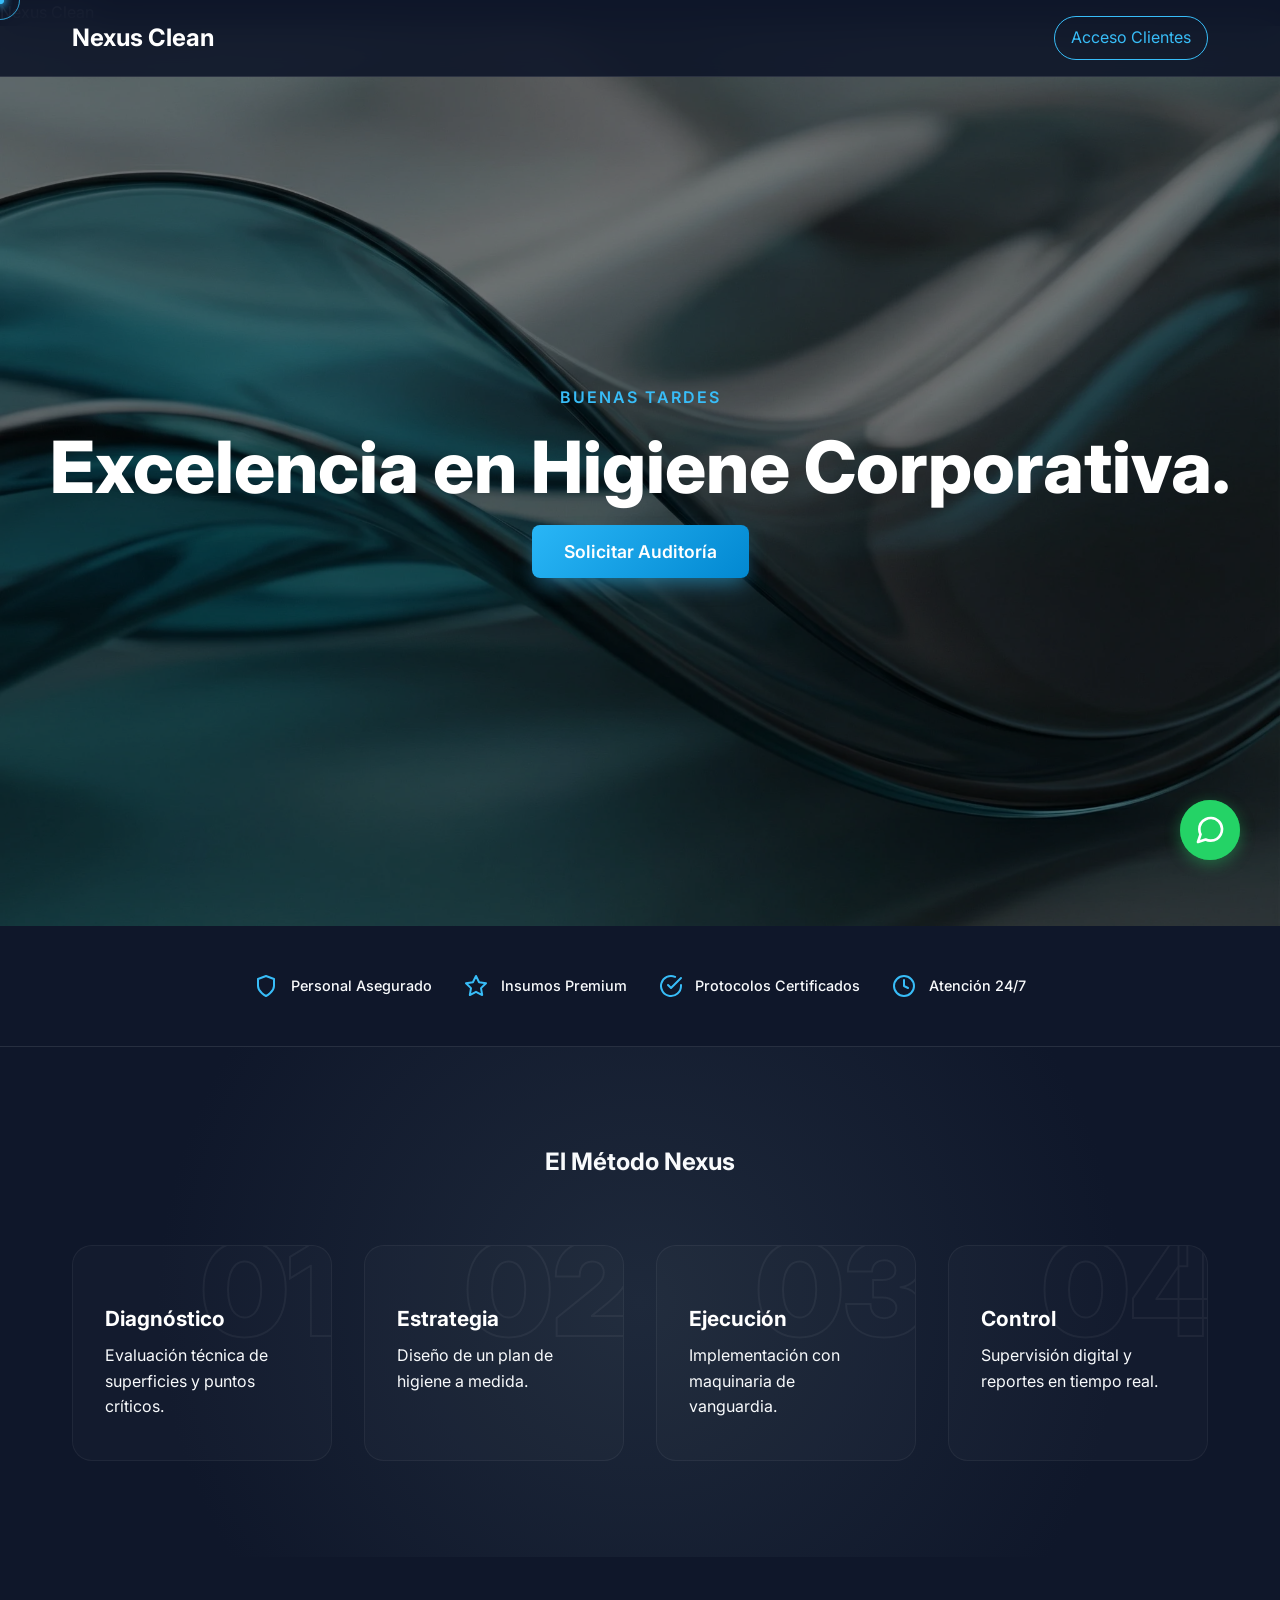
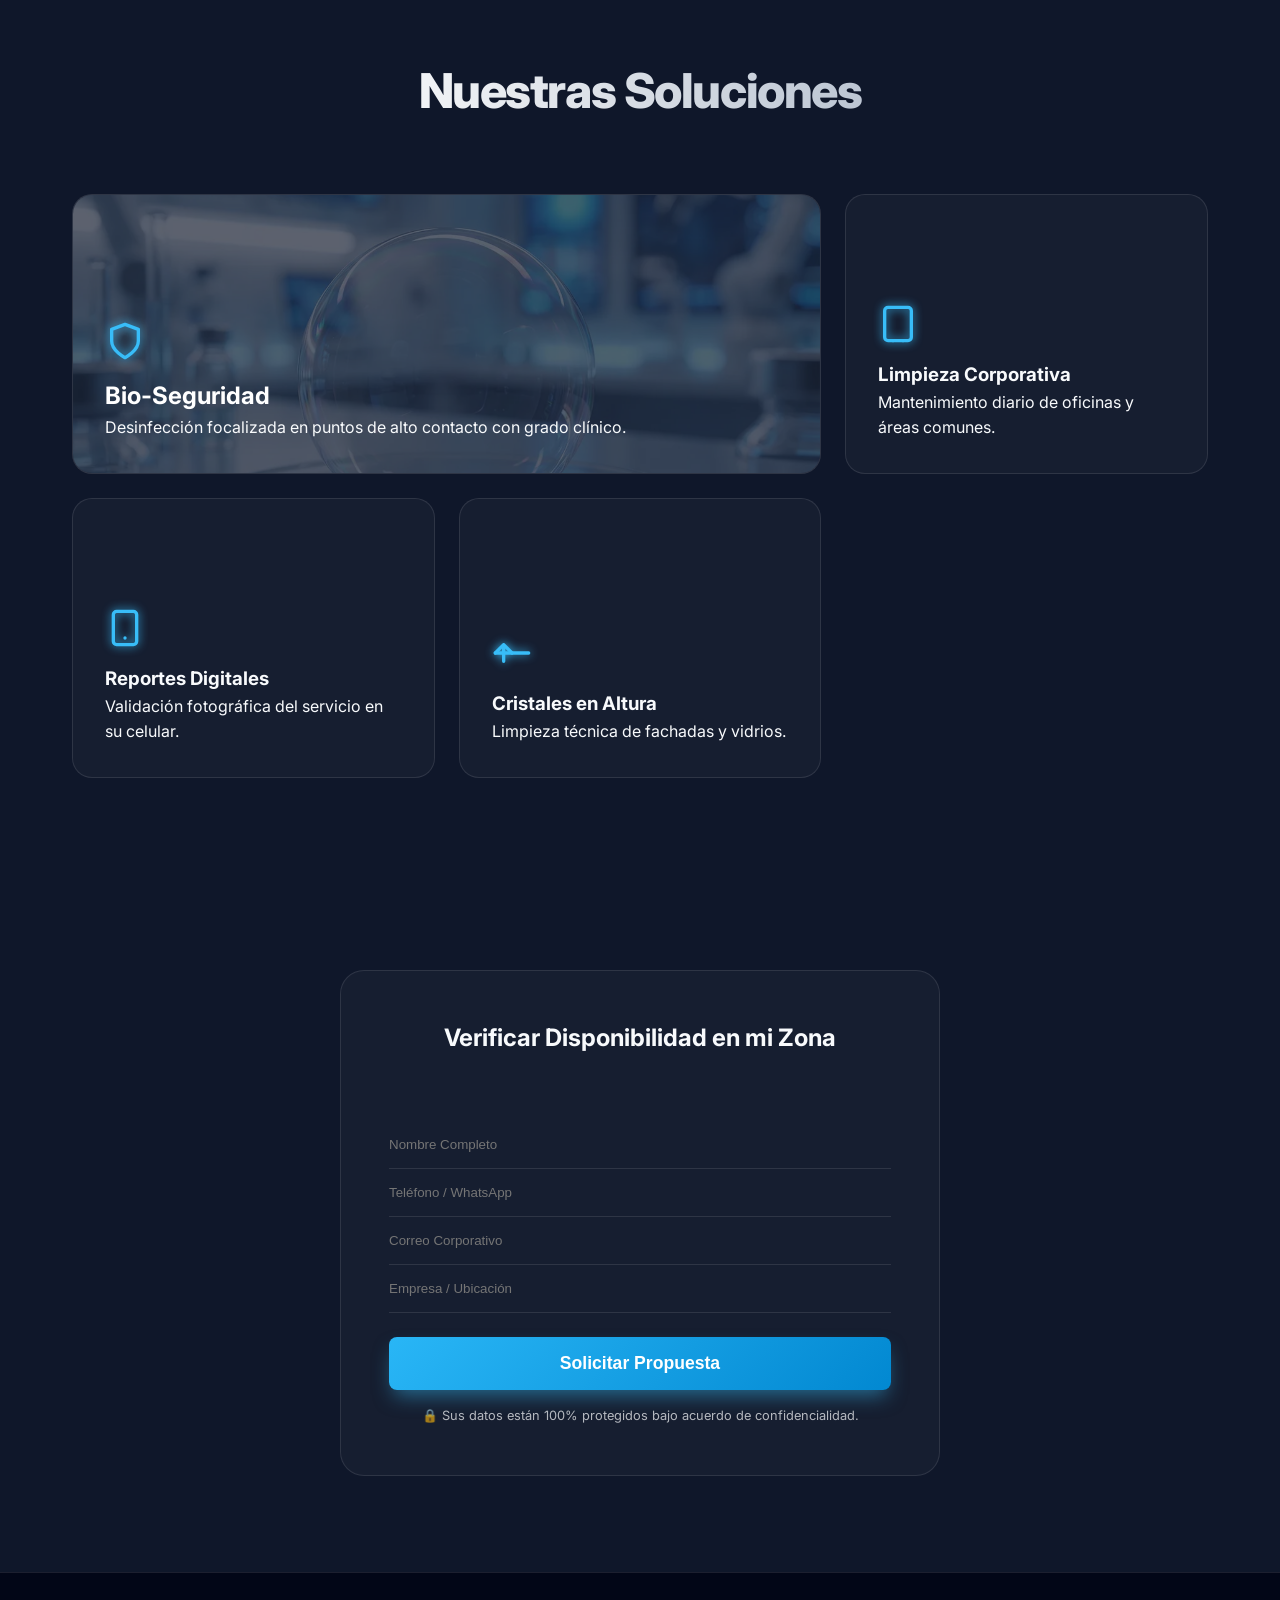
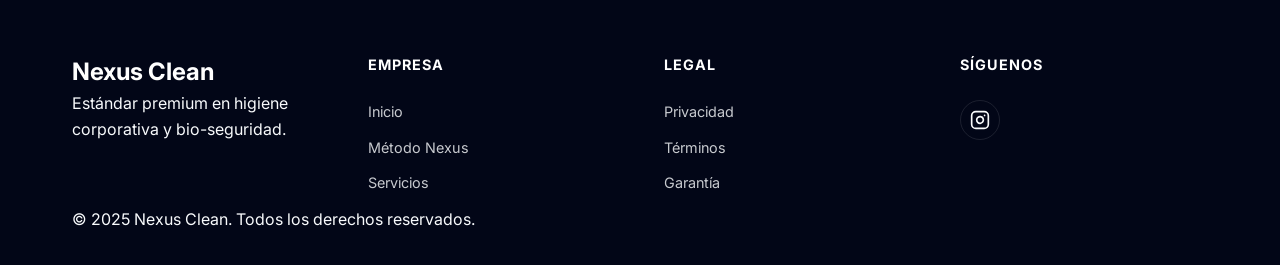
<file: index.html>
<!DOCTYPE html>
<html lang="es">
<head>
    <meta charset="UTF-8">
    <meta name="viewport" content="width=device-width, initial-scale=1.0">

    <title>Nexus Clean | Soluciones de Limpieza Corporativa</title>
    <meta name="description" content="Especialistas en limpieza corporativa premium y bio-seguridad. Protocolos certificados y tecnología de vanguardia para oficinas que inspiran productividad.">
    <meta name="robots" content="index, follow">
    <meta name="author" content="Nexus Clean">

    <meta property="og:type" content="website">
    <meta property="og:title" content="Nexus Clean | Soluciones de Limpieza Corporativa">
    <meta property="og:description" content="Transforme su empresa con nuestros estándares de higiene premium y bio-seguridad certificada.">
    <meta property="og:image" content="assets/og-image.jpg">
    <meta property="og:url" content="https://nexusclean.com">

    <link rel="preload" as="image" href="assets/image_43ff03.webp">

    <link rel="icon" type="image/svg+xml" href="assets/favicon.svg">
    <link rel="apple-touch-icon" href="assets/apple-touch-icon.png">

    <link rel="preconnect" href="https://fonts.googleapis.com">
    <link rel="preconnect" href="https://fonts.gstatic.com" crossorigin>
    <link href="https://fonts.googleapis.com/css2?family=Inter:wght@400;500;600;700&display=swap" rel="stylesheet">
    <link rel="stylesheet" href="style.css">
</head>
<body>

    <div id="preloader">
        <div class="logo-pulse">Nexus Clean</div>
    </div>

    <div id="cursor-dot"></div>
    <div id="cursor-outline"></div>

    <header id="main-header">
        <nav>
            <a href="#" class="logo">Nexus Clean</a>
            <a href="404.html" class="btn-client-access">Acceso Clientes</a>
        </nav>
    </header>

    <main>
        <section id="inicio">
            <div class="hero-visual">
                <img src="assets/hero-bg.webp" alt="Limpieza corporativa de alto nivel" id="hero-bg-image">
            </div>
            <div class="overlay"></div>
            
            <div class="content">
                <span id="greeting">Bienvenido</span>
                <h1>Excelencia en Higiene Corporativa.</h1>
                <a href="#contacto" class="btn-cta">Solicitar Auditoría</a>
            </div>
        </section>

        <section id="confianza" class="bg-pattern">
            <div class="container">
                <div class="trust-item">
                    <svg class="trust-icon" viewBox="0 0 24 24" fill="none" stroke="currentColor" stroke-width="2" stroke-linecap="round" stroke-linejoin="round"><path d="M12 22s8-4 8-10V5l-8-3-8 3v7c0 6 8 10 8 10z"/></svg>
                    <span>Personal Asegurado</span>
                </div>
                <div class="trust-item">
                    <svg class="trust-icon" viewBox="0 0 24 24" fill="none" stroke="currentColor" stroke-width="2" stroke-linecap="round" stroke-linejoin="round"><path d="M12 2l3.09 6.26L22 9.27l-5 4.87 1.18 6.88L12 17.77l-6.18 3.25L7 14.14 2 9.27l6.91-1.01L12 2z"/></svg>
                    <span>Insumos Premium</span>
                </div>
                <div class="trust-item">
                    <svg class="trust-icon" viewBox="0 0 24 24" fill="none" stroke="currentColor" stroke-width="2" stroke-linecap="round" stroke-linejoin="round"><path d="M22 11.08V12a10 10 0 1 1-5.93-9.14"/><polyline points="22 4 12 14.01 9 11.01"/></svg>
                    <span>Protocolos Certificados</span>
                </div>
                <div class="trust-item">
                    <svg class="trust-icon" viewBox="0 0 24 24" fill="none" stroke="currentColor" stroke-width="2" stroke-linecap="round" stroke-linejoin="round"><circle cx="12" cy="12" r="10"/><polyline points="12 6 12 12 16 14"/></svg>
                    <span>Atención 24/7</span>
                </div>
            </div>
        </section>

        <section id="nosotros">
            <div class="container">
                <h2 class="section-title">El Método Nexus</h2>
                <div class="timeline">
                    <div class="step">
                        <div class="step-number">01</div>
                        <h3>Diagnóstico</h3>
                        <p>Evaluación técnica de superficies y puntos críticos.</p>
                    </div>
                    <div class="step">
                        <div class="step-number">02</div>
                        <h3>Estrategia</h3>
                        <p>Diseño de un plan de higiene a medida.</p>
                    </div>
                    <div class="step">
                        <div class="step-number">03</div>
                        <h3>Ejecución</h3>
                        <p>Implementación con maquinaria de vanguardia.</p>
                    </div>
                    <div class="step">
                        <div class="step-number">04</div>
                        <h3>Control</h3>
                        <p>Supervisión digital y reportes en tiempo real.</p>
                    </div>
                </div>
            </div>
        </section>

        <section id="servicios">
            <div class="container">
                <div class="section-title">
                    <h2>Nuestras Soluciones</h2>
                </div>
                
                <div class="bento-grid">
                    
                    <div class="bento-card highlight-card">
                        <img src="assets/lab.webp" alt="Bio-Seguridad Laboratorio" class="card-bg">
                        
                        <div class="card-content">
                            <div class="icon-box">
                                <svg viewBox="0 0 24 24" fill="none" stroke="currentColor" stroke-width="2" stroke-linecap="round" stroke-linejoin="round"><path d="M12 22s8-4 8-10V5l-8-3-8 3v7c0 6 8 10 8 10z"></path></svg>
                            </div>
                            <h3>Bio-Seguridad</h3>
                            <p>Desinfección focalizada en puntos de alto contacto con grado clínico.</p>
                        </div>
                    </div>

                    <div class="bento-card">
                        <div class="card-content">
                            <div class="icon-box">
                                <svg viewBox="0 0 24 24" fill="none" stroke="currentColor" stroke-width="2" stroke-linecap="round" stroke-linejoin="round"><rect x="4" y="2" width="16" height="20" rx="2" ry="2"></rect><line x1="9" y1="22" x2="9" y2="22.01"></line><line x1="15" y1="22" x2="15" y2="22.01"></line></svg>
                            </div>
                            <h3>Limpieza Corporativa</h3>
                            <p>Mantenimiento diario de oficinas y áreas comunes.</p>
                        </div>
                    </div>

                    <div class="bento-card">
                        <div class="card-content">
                            <div class="icon-box">
                                <svg viewBox="0 0 24 24" fill="none" stroke="currentColor" stroke-width="2" stroke-linecap="round" stroke-linejoin="round"><rect x="5" y="2" width="14" height="20" rx="2" ry="2"></rect><line x1="12" y1="18" x2="12.01" y2="18"></line></svg>
                            </div>
                            <h3>Reportes Digitales</h3>
                            <p>Validación fotográfica del servicio en su celular.</p>
                        </div>
                    </div>

                    <div class="bento-card">
                        <div class="card-content">
                            <div class="icon-box">
                                <svg viewBox="0 0 24 24" fill="none" stroke="currentColor" stroke-width="2" stroke-linecap="round" stroke-linejoin="round"><path d="M2 12h20"></path><path d="M2 12l5-5m0 0l5 5m-5-5v10"></path></svg>
                            </div>
                            <h3>Cristales en Altura</h3>
                            <p>Limpieza técnica de fachadas y vidrios.</p>
                        </div>
                    </div>

                </div>
            </div>
        </section>
        <section id="contacto">
            <div class="container">
                <div class="contact-wrapper">
                    <h2 class="section-title">Verificar Disponibilidad en mi Zona</h2>
                    
                    <form id="contact-form" name="contacto-nexus" method="POST" data-netlify="true">
                        <input type="hidden" name="form-name" value="contacto-nexus">
                        
                        <div class="form-group">
                            <input type="text" name="nombre" placeholder="Nombre Completo" required>
                        </div>
                        <div class="form-group">
                            <input type="tel" name="telefono" placeholder="Teléfono / WhatsApp" required>
                        </div>
                        <div class="form-group">
                            <input type="email" name="email" placeholder="Correo Corporativo" required>
                        </div>
                        <div class="form-group">
                            <input type="text" name="empresa" placeholder="Empresa / Ubicación">
                        </div>
                        
                        <button type="submit" class="btn-cta full-width">Solicitar Propuesta</button>
                    </form>
                    
                    <div class="guarantee">
                        🔒 Sus datos están 100% protegidos bajo acuerdo de confidencialidad.
                    </div>
                </div>
            </div>
        </section>
    </main>

    <div id="mobile-sticky-bar">
        <a href="tel:+2235338380" class="btn-sticky call">
            Llamar
        </a>
        <a href="https://www.instagram.com/nexus_clean.f?igsh=MThzeWkwNWQ0NDNjMg==" target="_blank" class="btn-sticky whatsapp">
            WhatsApp
        </a>
    </div>

    <footer id="main-footer" class="bg-pattern">
        <div class="container footer-grid">
            
            <div class="footer-col">
                <a href="#" class="logo">Nexus Clean</a>
                <p>Estándar premium en higiene corporativa y bio-seguridad.</p>
            </div>

            <div class="footer-col">
                <h4>Empresa</h4>
                <ul>
                    <li><a href="#inicio">Inicio</a></li>
                    <li><a href="#nosotros">Método Nexus</a></li>
                    <li><a href="#servicios">Servicios</a></li>
                </ul>
            </div>

            <div class="footer-col">
                <h4>Legal</h4>
                <ul>
                    <li><a href="#">Privacidad</a></li>
                    <li><a href="#">Términos</a></li>
                    <li><a href="#">Garantía</a></li>
                </ul>
            </div>

            <div class="footer-col">
                <h4>Síguenos</h4>
                <div class="social-icons">
                    <a href="https://www.instagram.com/nexus_clean.f?igsh=MThzeWkwNWQ0NDNjMg==" aria-label="Instagram">
                        <svg viewBox="0 0 24 24" fill="none" stroke="currentColor" stroke-width="2" stroke-linecap="round" stroke-linejoin="round"><rect x="2" y="2" width="20" height="20" rx="5" ry="5"></rect><path d="M16 11.37A4 4 0 1 1 12.63 8 4 4 0 0 1 16 11.37z"></path><line x1="17.5" y1="6.5" x2="17.51" y2="6.5"></line></svg>
                    </a>
                </div>
            </div>
        </div>
            <a href="https://wa.me/542235338380?text=Hola%20Nexus%20Clean,%20quisiera%20más%20información." class="btn-wsp" target="_blank" aria-label="Chat en WhatsApp">
                <svg viewBox="0 0 24 24" fill="none" stroke="currentColor" stroke-width="2" stroke-linecap="round" stroke-linejoin="round">
                    <path d="M21 11.5a8.38 8.38 0 0 1-.9 3.8 8.5 8.5 0 0 1-7.6 4.7 8.38 8.38 0 0 1-3.8-.9L3 21l1.9-5.7a8.38 8.38 0 0 1-.9-3.8 8.5 8.5 0 0 1 4.7-7.6 8.38 8.38 0 0 1 3.8-.9h.5a8.48 8.48 0 0 1 8 8v.5z"></path>
                </svg>
            </a>
        <div class="footer-bottom container">
            <p>&copy; <span id="year">2025</span> Nexus Clean. Todos los derechos reservados.</p>
        </div>
    </footer>

    <script src="main.js" type="module"></script>
</body>
    <div id="cursor-dot"></div>
    <div id="cursor-outline"></div>
</html>
</file>
<file: style.css>
@import url('https://fonts.googleapis.com/css2?family=Inter:wght@400;500;600;700;800&display=swap');

:root {
    --primary: linear-gradient(135deg, #29B6F6 0%, #0288D1 100%);
    --dark-bg: #0F172A;
    --surface: rgba(255, 255, 255, 0.03);
    --glass-border: rgba(255, 255, 255, 0.1);
    --text-main: #F8FAFC;
    --accent: #38BDF8;
}

/* --- RESET & GLOBALES --- */
*, *::before, *::after { box-sizing: border-box; margin: 0; padding: 0; }
html { scroll-behavior: smooth; font-family: 'Inter', sans-serif; }
body { 
    background-color: var(--dark-bg); 
    color: var(--text-main); 
    line-height: 1.6; 
    overflow-x: hidden; 
    padding-bottom: 70px; /* Espacio para sticky bar móvil */
}
ul { list-style: none; }
a { text-decoration: none; color: inherit; transition: color 0.3s ease; }
img, svg { max-width: 100%; height: auto; display: block; }

/* --- UTILIDADES MEJORADAS --- */
.container { 
    width: 100%; max-width: 1200px; margin: 0 auto; 
    padding: 0 2rem; /* Margen más amplio en PC */
}
/* ARREGLO MÓVIL: Márgenes seguros */
@media (max-width: 768px) {
    .container { padding: 0 1.5rem; }
}

/* TÍTULOS PREMIUM (Gradiente y Subtítulo) */
.section-title { text-align: center; margin-bottom: 4rem; }
.section-title p {
    color: var(--accent);
    text-transform: uppercase;
    letter-spacing: 0.2em;
    font-weight: 600;
    font-size: 0.9rem;
    margin-bottom: 0.5rem;
}
.section-title h2 {
    font-size: 3rem;
    font-weight: 800;
    /* Efecto de texto metálico/gradiente */
    background: linear-gradient(to right, #ffffff 20%, #94a3b8 100%);
    -webkit-background-clip: text;
    -webkit-text-fill-color: transparent;
    letter-spacing: -0.03em;
}

/* --- HEADER --- */
#main-header {
    position: fixed; top: 0; left: 0; width: 100%; padding: 1rem 0;
    z-index: 100; backdrop-filter: blur(16px); background: rgba(15, 23, 42, 0.9);
    border-bottom: 1px solid var(--glass-border);
}
#main-header nav { display: flex; justify-content: space-between; align-items: center; max-width: 1200px; margin: 0 auto; padding: 0 2rem; }
.logo { font-size: 1.5rem; font-weight: 700; color: #fff; }
.btn-client-access {
    background: transparent; border: 1px solid var(--accent); color: var(--accent);
    padding: 0.5rem 1rem; border-radius: 99px; cursor: pointer; transition: all 0.3s;
}
.btn-client-access:hover { background: var(--accent); color: var(--dark-bg); }

/* --- HERO CON MÁS MOVIMIENTO --- */
#inicio {
    position: relative; height: 100vh; overflow: hidden;
    display: flex; align-items: center; justify-content: center;
}
#hero-bg-image {
    position: absolute; top: 0; left: 0; width: 100%; height: 100%;
    object-fit: cover; z-index: -2; 
    /* Animación de respiración más profunda */
    animation: respiracionHero 20s infinite ease-in-out;
}
@keyframes respiracionHero { 
    0% { transform: scale(1.05); filter: brightness(0.8); } 
    50% { transform: scale(1.2); filter: brightness(1); } 
    100% { transform: scale(1.05); filter: brightness(0.8); } 
}
#inicio .overlay { position: absolute; inset: 0; background: rgba(0,0,0,0.5); z-index: -1; }
#inicio .content { position: relative; z-index: 1; text-align: center; padding: 0 1.5rem; }

/* Animación de Flotación del Texto */
.floating-content { animation: floatText 6s ease-in-out infinite; }
@keyframes floatText {
    0%, 100% { transform: translateY(0); }
    50% { transform: translateY(-15px); }
}

#inicio h1 { font-size: clamp(2.5rem, 6vw, 4.5rem); margin-bottom: 2rem; color: #fff; line-height: 1.1; font-weight: 800; }
#greeting { color: var(--accent); font-weight: 600; text-transform: uppercase; letter-spacing: 2px; display: block; margin-bottom: 1rem; }
.btn-cta {
    background: var(--primary); color: #fff; border: none; padding: 1rem 2rem;
    font-size: 1.1rem; font-weight: 600; border-radius: 8px; cursor: pointer;
    transition: transform 0.2s; box-shadow: 0 10px 20px -5px rgba(56, 189, 248, 0.5);
}
.btn-cta:hover { transform: scale(1.05); }

/* --- TRUST --- */
#confianza { padding: 3rem 0; border-bottom: 1px solid var(--glass-border); }
#confianza .container { display: flex; flex-wrap: wrap; justify-content: center; gap: 2rem; }
.trust-item { display: flex; align-items: center; gap: 0.8rem; font-weight: 500; font-size: 0.9rem; }
.trust-icon { width: 24px; height: 24px; stroke: var(--accent); min-width: 24px; }

/* --- MÉTODO NEXUS (DISEÑO TECH MEJORADO) --- */
#nosotros { padding: 6rem 0; background: radial-gradient(circle at center, #1e293b 0%, var(--dark-bg) 70%); }
.timeline { display: grid; grid-template-columns: repeat(auto-fit, minmax(240px, 1fr)); gap: 2rem; }
.step { 
    position: relative;
    background: rgba(255, 255, 255, 0.02); 
    border: 1px solid rgba(255, 255, 255, 0.05);
    border-radius: 20px; padding: 2.5rem 2rem;
    overflow: hidden; /* Para cortar el número gigante */
    transition: all 0.3s ease;
}
.step:hover { transform: translateY(-10px); border-color: var(--accent); background: rgba(255, 255, 255, 0.05); }

/* NÚMEROS GIGANTES DE FONDO */
.step-number {
    position: absolute; top: -20px; right: -10px;
    font-size: 8rem; font-weight: 900; line-height: 1;
    color: transparent; -webkit-text-stroke: 2px rgba(255, 255, 255, 0.05);
    z-index: 0; transition: all 0.3s;
}
.step:hover .step-number { -webkit-text-stroke: 2px var(--accent); opacity: 0.1; transform: scale(1.1); }

/* Texto del paso por encima del número */
.step h3, .step p { position: relative; z-index: 1; }
.step h3 { color: #fff; margin-top: 1rem; margin-bottom: 0.5rem; font-size: 1.3rem; }

/* --- SERVICIOS --- */
#servicios { padding: 6rem 0; }
.bento-grid { display: grid; grid-template-columns: repeat(auto-fit, minmax(280px, 1fr)); gap: 1.5rem; }
.bento-card {
    background: var(--surface); border: 1px solid var(--glass-border);
    border-radius: 20px; padding: 2rem; position: relative; overflow: hidden; 
    display: flex; flex-direction: column; justify-content: flex-end; min-height: 280px;
    transition: all 0.3s ease;
}
.bento-card:hover { transform: translateY(-8px); border-color: var(--accent); box-shadow: 0 20px 40px -10px rgba(0,0,0,0.3); }
.highlight-card { grid-column: span 1; }
@media (min-width: 768px) { .highlight-card { grid-column: span 2; } }
.card-bg { position: absolute; inset: 0; width: 100%; height: 100%; object-fit: cover; opacity: 0.3; z-index: 0; transition: transform 0.5s; }
.highlight-card:hover .card-bg { transform: scale(1.05); }
.card-content { position: relative; z-index: 2; }
.icon-box svg { width: 40px; height: 40px; stroke: var(--accent); margin-bottom: 1rem; filter: drop-shadow(0 0 5px var(--accent)); }
.highlight-card h3 { color: #fff; font-size: 1.5rem; }

/* --- CONTACTO --- */
#contacto { padding: 6rem 0; background: var(--dark-bg); }
.contact-wrapper { max-width: 600px; margin: 0 auto; background: var(--surface); padding: 3rem; border-radius: 24px; border: 1px solid var(--glass-border); }
input { width: 100%; background: transparent; border: none; border-bottom: 1px solid var(--glass-border); padding: 1rem 0; color: #fff; outline: none; transition: border-color 0.3s; }
input:focus { border-bottom-color: var(--accent); }
.full-width { width: 100%; margin-top: 1.5rem; }
.guarantee { text-align: center; font-size: 0.8rem; margin-top: 1rem; opacity: 0.7; }
@media (max-width: 768px) { .contact-wrapper { padding: 2rem; } .section-title h2 { font-size: 2.2rem; } }

/* --- FOOTER --- */
#main-footer { padding: 5rem 0 2rem; border-top: 1px solid var(--glass-border); background: #020617; }
.footer-grid { display: grid; grid-template-columns: repeat(auto-fit, minmax(200px, 1fr)); gap: 3rem; }
.footer-col h4 { margin-bottom: 1.5rem; color: #fff; text-transform: uppercase; letter-spacing: 1px; font-size: 0.9rem; }
.footer-col ul li { margin-bottom: 0.8rem; font-size: 0.9rem; opacity: 0.8; }
.social-icons { display: flex; gap: 1rem; }
.social-icons a { 
    display: flex; align-items: center; justify-content: center;
    width: 40px; height: 40px; border: 1px solid var(--glass-border); border-radius: 50%; 
    transition: all 0.3s; color: var(--text-main);
}
.social-icons a:hover { border-color: var(--accent); background: rgba(56, 189, 248, 0.1); color: var(--accent); transform: translateY(-3px); }
.social-icons svg { width: 20px !important; height: 20px !important; stroke-width: 2; }

/* --- STICKY BAR MÓVIL --- */
#mobile-sticky-bar {
    position: fixed; bottom: 0; left: 0; width: 100%;
    display: flex; gap: 10px; padding: 15px;
    background: rgba(15, 23, 42, 0.95); backdrop-filter: blur(10px);
    z-index: 999; border-top: 1px solid rgba(255,255,255,0.1);
}
.btn-sticky { flex: 1; text-align: center; padding: 12px; border-radius: 8px; font-weight: 600; color: white; }
.btn-sticky.whatsapp { background: #25D366; }
.btn-sticky.call { background: #334155; }
@media (min-width: 768px) { #mobile-sticky-bar { display: none; } body { padding-bottom: 0; } }

/* =========================================
   CURSOR PERSONALIZADO (Nivel Dios)
   ========================================= */

/* 1. Estilos base (Ocultos por defecto para no molestar en móvil) */
#cursor-dot, 
#cursor-outline {
    position: fixed;
    top: 0;
    left: 0;
    transform: translate(-50%, -50%); /* Centrado perfecto */
    border-radius: 50%;
    z-index: 9999;        /* Encima de todo */
    pointer-events: none; /* Deja hacer click a través de él */
    display: none;
}

/* El Punto Central */
#cursor-dot {
    width: 8px;
    height: 8px;
    background-color: var(--accent);
    box-shadow: 0 0 10px var(--accent); /* Pequeño brillo */
}

/* El Círculo Externo */
#cursor-outline {
    width: 40px;
    height: 40px;
    border: 1px solid rgba(56, 189, 248, 0.5);
    transition: width 0.15s, height 0.15s, background-color 0.15s; /* Animación fluida */
}

/* Efecto al pasar sobre enlaces/botones (Crece) */
body.hovering #cursor-outline {
    width: 60px;
    height: 60px;
    background-color: rgba(56, 189, 248, 0.1);
    border-color: transparent;
}

/* 2. REGLA MAESTRA: Solo activa esto en PC (con mouse) */
@media (pointer: fine) {
    /* Oculta la flecha blanca de Windows */
    body, a, button, input, textarea {
        cursor: none !important;
    }

    /* Muestra nuestro cursor */
    #cursor-dot, 
    #cursor-outline {
        display: block !important;
    }
}
.btn-wsp {
    position: fixed;
    bottom: 40px;
    right: 40px;
    width: 60px;
    height: 60px;
    background-color: #25D366; /* Verde Oficial WhatsApp */
    color: #fff;
    border-radius: 50%;
    display: flex;
    justify-content: center;
    align-items: center;
    text-decoration: none;
    box-shadow: 0 4px 15px rgba(37, 211, 102, 0.4);
    z-index: 10000; /* Siempre encima de todo */
    transition: all 0.3s ease;
}

/* Tamaño del icono SVG */
.btn-wsp svg {
    width: 32px;
    height: 32px;
    stroke: #fff;
    fill: none;
}

/* Efecto al pasar el mouse (Hover) */
.btn-wsp:hover {
    transform: translateY(-5px) scale(1.05);
    box-shadow: 0 10px 25px rgba(37, 211, 102, 0.6);
    background-color: #20b857; /* Verde un poco más oscuro */
}

/* Animación de Pulso (Llama la atención) */
.btn-wsp::before {
    content: '';
    position: absolute;
    top: 0; left: 0;
    width: 100%; height: 100%;
    border-radius: 50%;
    background: #25D366;
    opacity: 0.5;
    z-index: -1;
    animation: pulse-wsp 2s infinite;
}

@keyframes pulse-wsp {
    0% { transform: scale(1); opacity: 0.5; }
    70% { transform: scale(1.5); opacity: 0; }
    100% { transform: scale(1); opacity: 0; }
}

/* AJUSTE PARA MÓVIL (Para que no tape contenido o quede muy grande) */
@media (max-width: 768px) {
    .btn-wsp {
        width: 50px;
        height: 50px;
        bottom: 20px;
        right: 20px;
    }
    .btn-wsp svg {
        width: 28px;
        height: 28px;
    }
}
</file>
